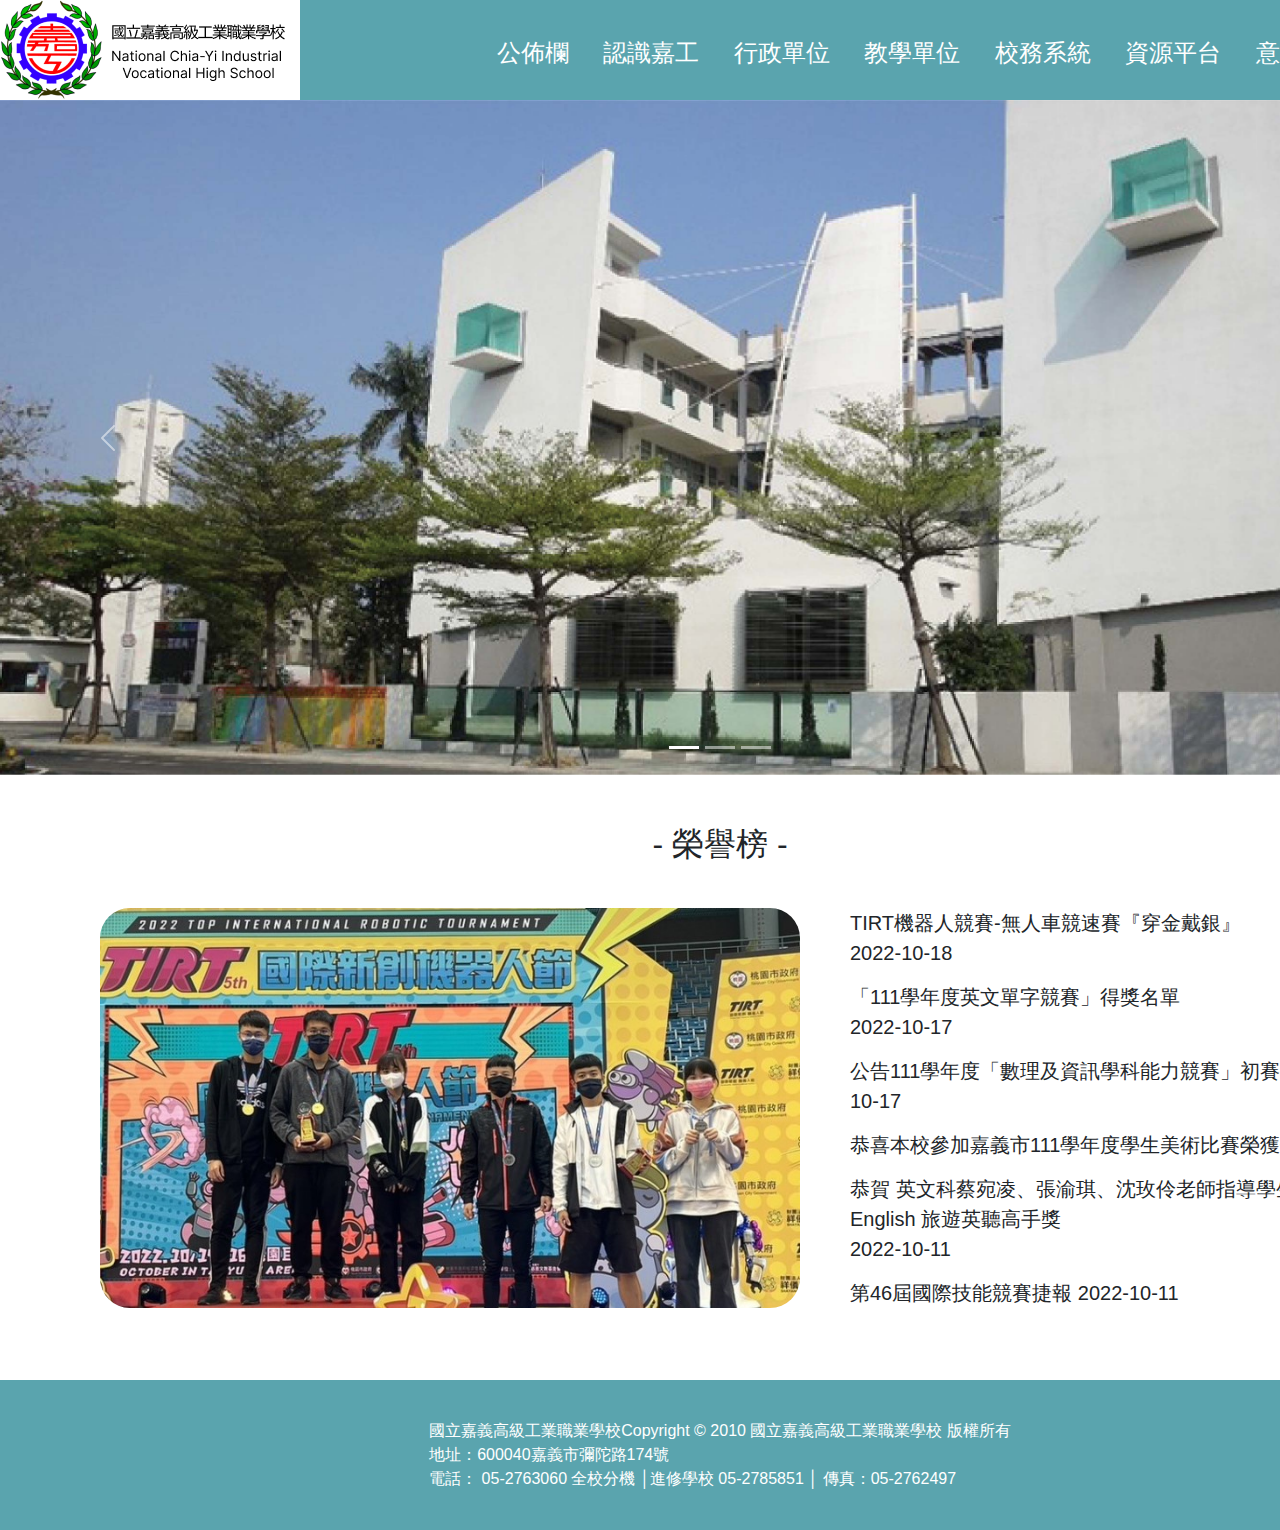
<file: index.html>
<!DOCTYPE html>
<html lang="en">
<head>
    <meta charset="UTF-8">
    <meta http-equiv="X-UA-Compatible" content="IE=edge">
    <meta name="viewport" content="width=device-width, initial-scale=1.0">
    <title>Document</title>
    <link rel="stylesheet" href="css\index.css" />
    <script src="https://code.jquery.com/jquery-3.6.1.min.js"></script>
    <link rel="stylesheet" href=".\css\bootstrap.css">
</head>

<body>
  <div class="bg">
    <header>
      <div class="head">
        <a href="index.html"><img src="img/Group 12.png"></a>
        <div class="headerintro">
          <a class="text_intro1" href="page1.html">公佈欄</a>
          <a class="text_intro2" href="">認識嘉工</a>
          <a class="text_intro2" href="page2.html">行政單位</a>
          <a class="text_intro2" href="">教學單位</a>
          <a class="text_intro2" href="page3.html">校務系統</a>
          <a class="text_intro2" href="">資源平台</a>
          <a class="text_intro2" href="">意見交流</a>
          <a class="text_intro3" href="">EN</a>
        </div>
      </div>
    </header>

    <div id="carouselExampleIndicators" class="carousel slide" data-bs-ride="true">
      <div class="carousel-indicators">
        <button type="button" data-bs-target="#carouselExampleIndicators" data-bs-slide-to="0" class="active" aria-current="true" aria-label="Slide 1"></button>
        <button type="button" data-bs-target="#carouselExampleIndicators" data-bs-slide-to="1" aria-label="Slide 2"></button>
        <button type="button" data-bs-target="#carouselExampleIndicators" data-bs-slide-to="2" aria-label="Slide 3"></button>
      </div>
      <div class="carousel-inner">
        <div class="carousel-item active">
          <img src="img/RollPicture/1.jpg" class="d-block w-100" alt="..." >
        </div>
        <div class="carousel-item">
          <img src="img\RollPicture\2.jpg" class="d-block w-100" alt="...">
        </div>
        <div class="carousel-item">
          <img src="img\RollPicture\3.jpg" class="d-block w-100" alt="...">
        </div>
      </div>
      <button class="carousel-control-prev" type="button" data-bs-target="#carouselExampleIndicators" data-bs-slide="prev">
        <span class="carousel-control-prev-icon" aria-hidden="true"></span>
        <span class="visually-hidden">Previous</span>
      </button>
      <button class="carousel-control-next" type="button" data-bs-target="#carouselExampleIndicators" data-bs-slide="next">
        <span class="carousel-control-next-icon" aria-hidden="true"></span>
        <span class="visually-hidden">Next</span>
      </button>
  </div>
  <script src="https://cdn.jsdelivr.net/npm/bootstrap@5.2.2/dist/js/bootstrap.bundle.min.js" integrity="sha384-OERcA2EqjJCMA+/3y+gxIOqMEjwtxJY7qPCqsdltbNJuaOe923+mo//f6V8Qbsw3" crossorigin="anonymous"></script>





    <p class="topword">- 榮譽榜 -</p>
    <div class="HonorImgWord">
        <div class="LeftImg">
          <img class="robotpicture" src="img\car.jpg" >
        </div>
        <div class="RightWord">
          <P class="article">TIRT機器人競賽-無人車競速賽『穿金戴銀』<br>2022-10-18</P>
          <p class="article">「111學年度英文單字競賽」得獎名單  <br>2022-10-17</p>
          <p class="article">公告111學年度「數理及資訊學科能力競賽」初賽得獎名單		2022-10-17</p>
          <p class="article">恭喜本校參加嘉義市111學年度學生美術比賽榮獲佳績		2022-10-17</p>
          <p class="article">恭賀 英文科蔡宛凌、張渝琪、沈玫伶老師指導學生參加111年Cool English 旅遊英聽高手獎	<br>	2022-10-11</p>
          <p class="article">第46屆國際技能競賽捷報		2022-10-11</p>
        </div>
    </div>
    <footer class="bottom">
      <p class="information">國立嘉義高級工業職業學校Copyright © 2010 國立嘉義高級工業職業學校 版權所有
        <br>地址：600040嘉義市彌陀路174號 <br>
        電話： 05-2763060 全校分機 │進修學校 05-2785851 │ 傳真：05-2762497</p>
    </footer>
  </div>
</body>
</html>
</file>
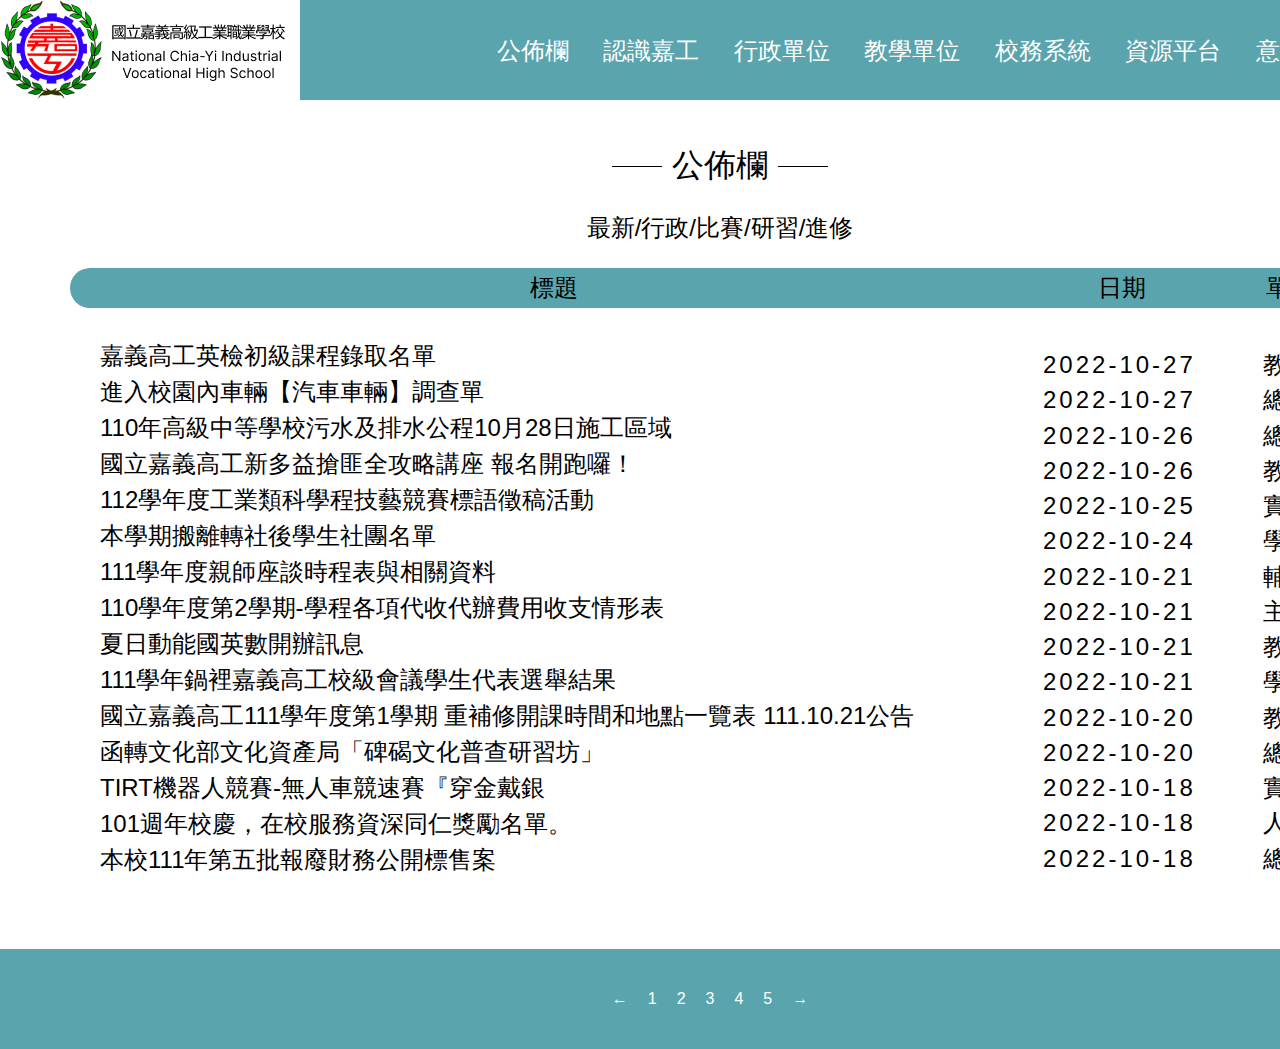
<file: page1.html>
<!DOCTYPE html>
<html>
	<head>
		<meta charset="utf-8">
		<meta http-equiv="X-UA-Compatible" content="IE=edge">
		<meta name="viewport" content="width=device-width, initial-scale=1.0">
		<link rel="stylesheet" href="css\page1.css">
		<title>國立嘉義工業職業學校_公佈欄</title>
	</head>
	
	<body>
	    <div class="bg">
		    <header>
		    	<div class="head">
			    	<a href="index.html"><img src="img/Group 12.png"></a>
			    	<div class="headerintro">
				    	<a class="text_intro1" href="page1.html">公佈欄</a>
				    	<a class="text_intro2" href="">認識嘉工</a>
				    	<a class="text_intro2" href="page2.html">行政單位</a>
				    	<a class="text_intro2" href="">教學單位</a>
				    	<a class="text_intro2" href="page3.html">校務系統</a>
				    	<a class="text_intro2" href="">資源平台</a>
				    	<a class="text_intro2" href="">意見交流</a>
				    	<a class="text_intro3" href="">EN</a>
			    	</div>
		    	</div>
	    	</header>
	    	<main>
	    	    <div class="title">
	    	        <div class="bar"></div>
	    	        <p class="text_title">公佈欄</p>
	    	        <div class="bar"></div>
	    	    </div>
	    	    <p class="subtitle">最新/行政/比賽/研習/進修</p>
	    	    <div class="upside">
	    	        <p class="text1">標題</p>
	    	        <p class="text2">日期</p>
	    	        <p class="text3">單位</p>
	    	    </div>		
				 <div class="bigcontent">
	    	   	  <div class="maincontent">
	    	     		<div><a class="maintext" href="">嘉義高工英檢初級課程錄取名單</a></div>
						<div><a class="maintext" href="">進入校園內車輛【汽車車輛】調查單</a></div>
	    	       		<div><a class="maintext" href="">110年高級中等學校污水及排水公程10月28日施工區域</a></div>
						<div><a class="maintext" href="">國立嘉義高工新多益搶匪全攻略講座 報名開跑囉！</a></div>
	    	       		<div><a class="maintext" href="">112學年度工業類科學程技藝競賽標語徵稿活動</a></div>
	    	       		<div><a class="maintext" href="">本學期搬離轉社後學生社團名單</a></div>
	    	       		<div><a class="maintext" href="">111學年度親師座談時程表與相關資料</a></div>
	    	       		<div><a class="maintext" href="">110學年度第2學期-學程各項代收代辦費用收支情形表</a></div>
	    	       		<div><a class="maintext" href="">夏日動能國英數開辦訊息</a></div>
	    	       		<div><a class="maintext" href="">111學年鍋裡嘉義高工校級會議學生代表選舉結果</a></div>
	    	       		<div><a class="maintext" href="">國立嘉義高工111學年度第1學期 重補修開課時間和地點一覽表 111.10.21公告</a></div>
	    	       		<div><a class="maintext" href="">函轉文化部文化資產局「碑碣文化普查研習坊」</a></div>
	    	       		<div><a class="maintext" href="">TIRT機器人競賽-無人車競速賽『穿金戴銀</a></div>
	    	       		<div><a class="maintext" href="">101週年校慶，在校服務資深同仁獎勵名單。</a></div>
	    	       		<div><a class="maintext" href="">本校111年第五批報廢財務公開標售案</a></div>
	    	    		</div>
						<div class="date">
	    	        		<p>2022-10-27</p>
	    	        		<p>2022-10-27</p>
	    	        		<p>2022-10-26</p>
	    	        		<p>2022-10-26</p>
	    	        		<p>2022-10-25</p>
	    	        		<p>2022-10-24</p>
	    	        		<p>2022-10-21</p>
	    	        		<p>2022-10-21</p>
	    	        		<p>2022-10-21</p>
	    	        		<p>2022-10-21</p>
	    	        		<p>2022-10-20</p>
	    	        		<p>2022-10-20</p>
	    	        		<p>2022-10-18</p>
	    	        		<p>2022-10-18</p>
	    	        		<p>2022-10-18</p>
	     	    		</div>
					</div>
	     	    <div class="office">
	     	        <p>教務處</p>
	     	        <p>總務處</p>
	     	        <p>總務處</p>
	     	        <p>教務處</p>
	     	        <p>實習處</p>
	     	        <p>學務處</p>
	     	        <p>輔導室</p>
	     	        <p>主計室</p>
	     	        <p>教務處</p>
	     	        <p>學務處</p>
	     	        <p>教務處</p>
	     	        <p>總務處</p>
	     	        <p>實習處</p>
	     	        <p>人事處</p>
	     	        <p>總務處</p>
	     	    </div>
	    	</main>
	    </div>
    </body>
    <footer>
        <div class="page">
            <a class="text_page" href="">←</a>
            <a class="text_page" href="">1</a>
            <a class="text_page" href="">2</a>
            <a class="text_page" href="">3</a>
            <a class="text_page" href="">4</a>
            <a class="text_page" href="">5</a>
            <a class="text_page" href="">→</a>
        </div>
    </footer>
</html>
</file>
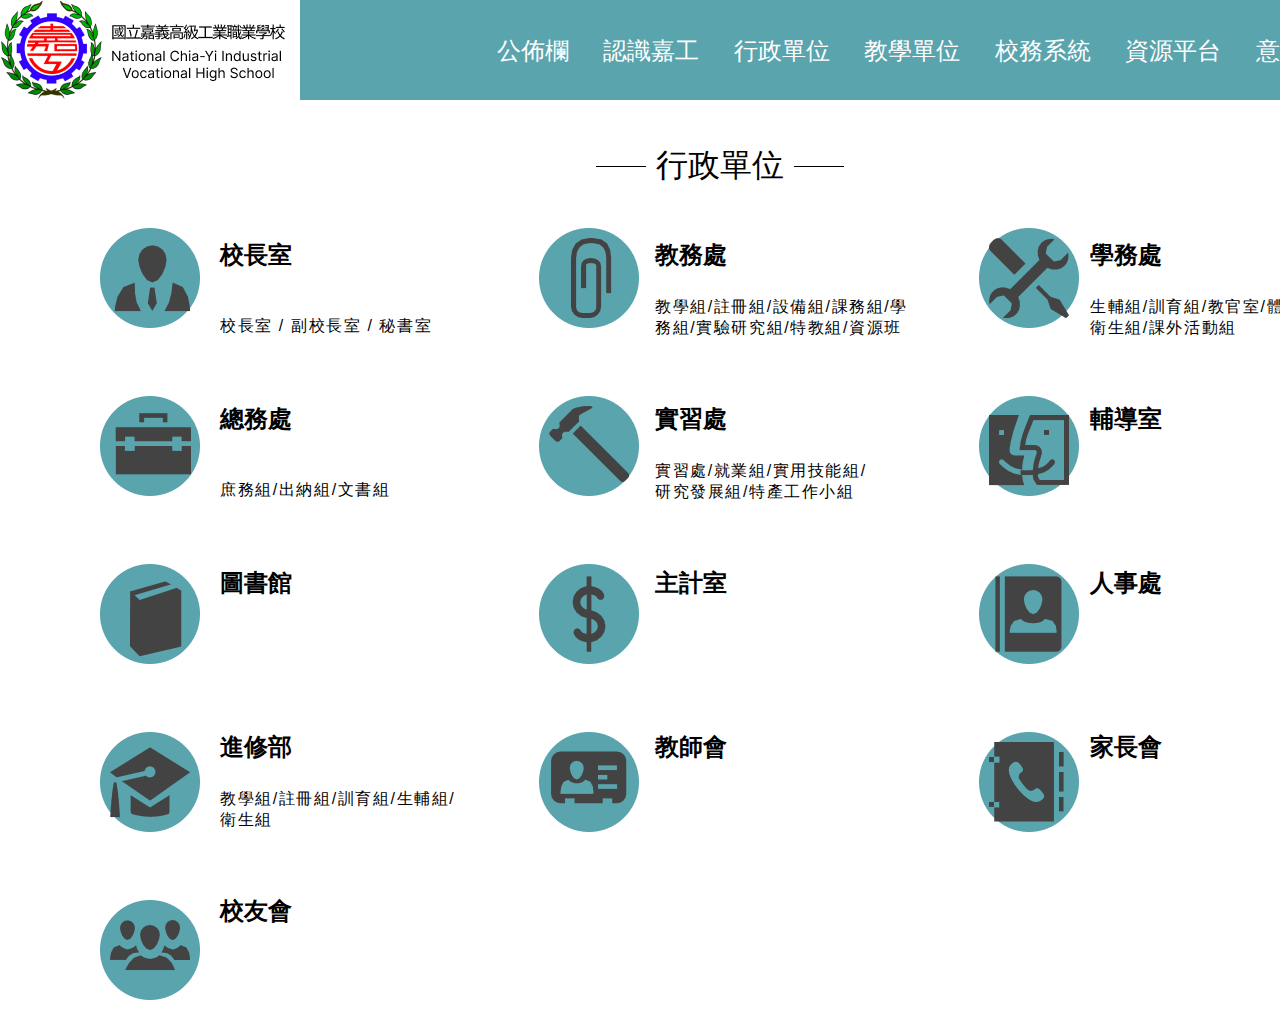
<file: page2.html>
<!DOCTYPE html>
<html>
	<head>
		<meta charset="utf-8">
		<link rel="stylesheet" href="css\page2.css">
		<title>國立嘉義工業職業學校_行政單位</title>
	</head>
	
	<body>
		<div class="bg">
			<header>
		    	<div class="head">
			    	<a href="index.html"><img src="img/Group 12.png"></a>
			    	<div class="headerintro">
				    	<a class="text_intro1" href="page1.html">公佈欄</a>
				    	<a class="text_intro2" href="">認識嘉工</a>
				    	<a class="text_intro2" href="page2.html">行政單位</a>
				    	<a class="text_intro2" href="">教學單位</a>
				    	<a class="text_intro2" href="page3.html">校務系統</a>
				    	<a class="text_intro2" href="">資源平台</a>
				    	<a class="text_intro2" href="">意見交流</a>
				    	<a class="text_intro3" href="">EN</a>
			    	</div>
		    	</div>
	    	</header>
	    	<main>
				<div class="title">
					<div class="bar"></div>
					<p class="maintitle">行政單位</p>
					<div class="bar"></div>
				</div>
			
				<div class="main">
					</div class="main1">
						<div class="icon1">
							<img src="img/校長室.png" class="img1">
							<img src="img/教務處.png" class="img1">
							<img src="img/學務處.png" class="img1">
						</div>
						<div class="office1">
							<h2 class="president">校長室</h2>
							<p class="intro_president">校長室 / 副校長室 / 秘書室</p>
						</div>
						<div class="office2">
							<h2 class="A-affairs">教務處</h2>
							<p class="intro_A-affairs">教學組/註冊組/設備組/課務組/學務組/實驗研究組/特教組/資源班</p>
						</div>
						<div class="office3">
							<h2 class="S-affairs">學務處</h2>
							<p class="intro_S-affairs">生輔組/訓育組/教官室/體育組/衛生組/課外活動組</p>
						</div>

						<div class="icon2">
							<img src="img/總務處.png" class="img1">
							<img src="img/實習處.png" class="img1">
							<img src="img/輔導室.png" class="img1">
						</div>
						<div class="office4">
							<h2 class="G-affairs">總務處</h2>
							<p class="intro_G-affairs">庶務組/出納組/文書組</p>
						</div>
						<div class="office5">
							<h2 class="internship">實習處</h2>
							<p class="intro_internship">實習處/就業組/實用技能組/研究發展組/特產工作小組</p>
						</div>
						<div class="office6">
							<h2 class="counselor">輔導室</h2>
						</div>
					
						<div class="icon3">
							<img src="img/圖書館.png" class="img1">
							<img src="img/主計室.png" class="img1">
							<img src="img/人事室.png" class="img1">
						</div>
						<div class="office7">
							<h2 class="library">圖書館</h2>
						</div>
						<div class="office8">
							<h2 class="money">主計室</h2>
						</div>
						<div class="office9">
							<h2 class="people">人事處</h2>
						</div>
						<div class="icon4">
							<img src="img/進修部.png" class="img1">
							<img src="img/教師會.png" class="img1">
							<img src="img/家長會.png" class="img1">
						</div>
						<div class="office10">
							<h2 class="continuing">進修部</h2>
							<p class="intro_continuing">教學組/註冊組/訓育組/生輔組/衛生組</p>
						</div>
						<div class="office11">
							<h2 class="teacher">教師會</h2>
						</div>
						<div class="office12">
							<h2 class="parent">家長會</h2>
						</div>
						<div class="icon5">
							<img src="img/校友會.png" class="img1">
						</div>
						<div class="office13">
							<h2 class="alumni">校友會</h2>
						</div>
					</div>
				</div>
			</main>
		</div>
	</body>
</html>
</file>
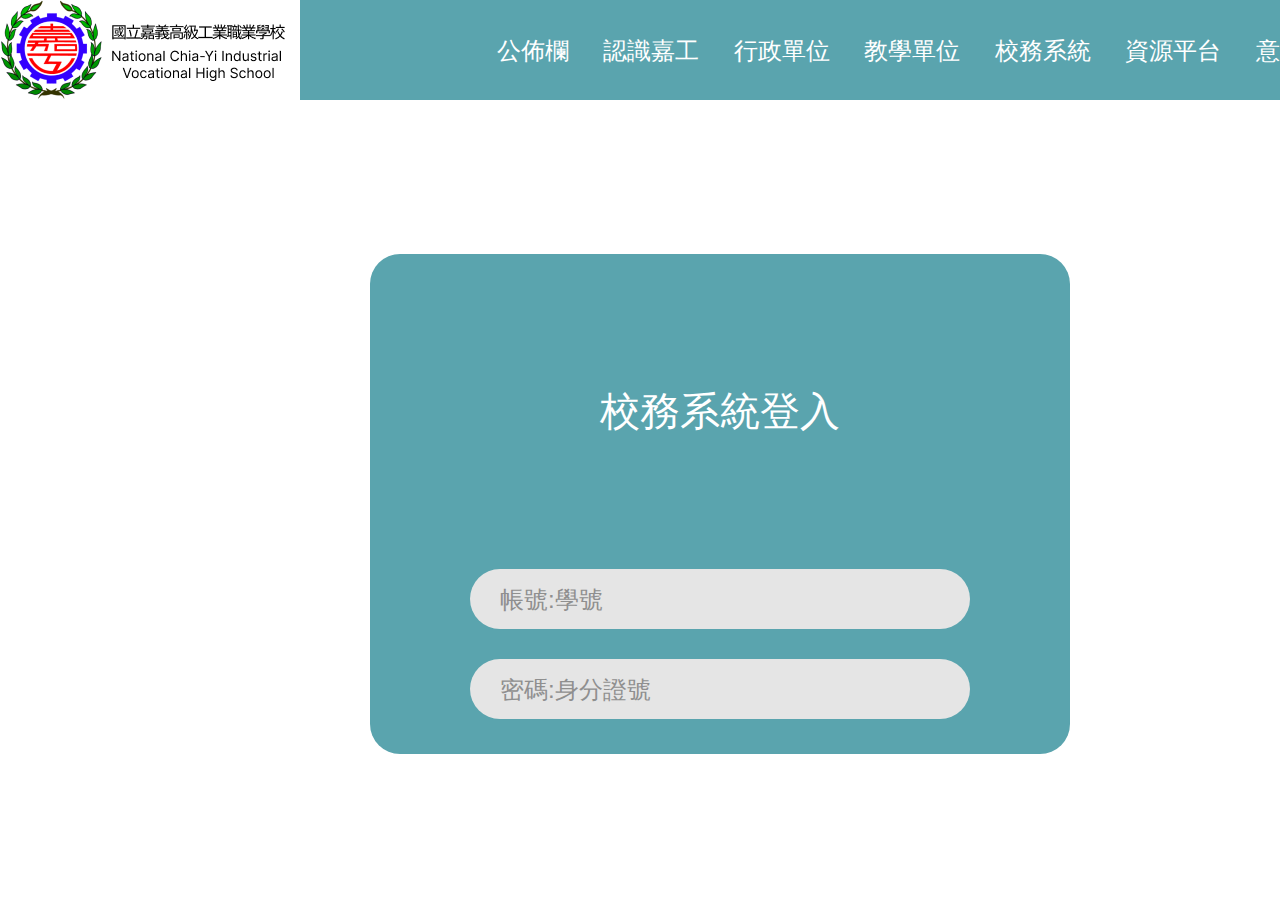
<file: page3.html>
<!DOCTYPE html>
<html lang="en">
<head>
    <meta charset="UTF-8">
    <meta http-equiv="X-UA-Compatible" content="IE=edge">
    <meta name="viewport" content="width=device-width, initial-scale=1.0">
    <title>Document</title>
    <link rel="stylesheet" href="css\page3.css" />
</head>
<body>
  <div class="bg">
    <header>
      <div class="head">
        <a href="index.html"><img src="img/Group 12.png"></a>
        <div class="headerintro">
          <a class="text_intro1" href="page1.html">公佈欄</a>
          <a class="text_intro2" href="">認識嘉工</a>
          <a class="text_intro2" href="page2.html">行政單位</a>
          <a class="text_intro2" href="">教學單位</a>
          <a class="text_intro2" href="page3.html">校務系統</a>
          <a class="text_intro2" href="">資源平台</a>
          <a class="text_intro2" href="">意見交流</a>
          <a class="text_intro3" href="">EN</a>
        </div>
      </div>
    </header>

        <div class="LoginBg">
            <p class="LoginWord">校務系統登入</p>
            <div class="InputPlace">
                <div class="Account">
                    <div class="Rectangle">
                        <p class="HintWord">帳號:學號</p>
                    </div>
                </div>
                <div class="Password">
                    <div class="RectangleBottom">
                        <p class="HintWord">密碼:身分證號</p>
                    </div>
                </div>
            </div>
            
        </div>
    </div>
    
</body>
</html>
</file>
